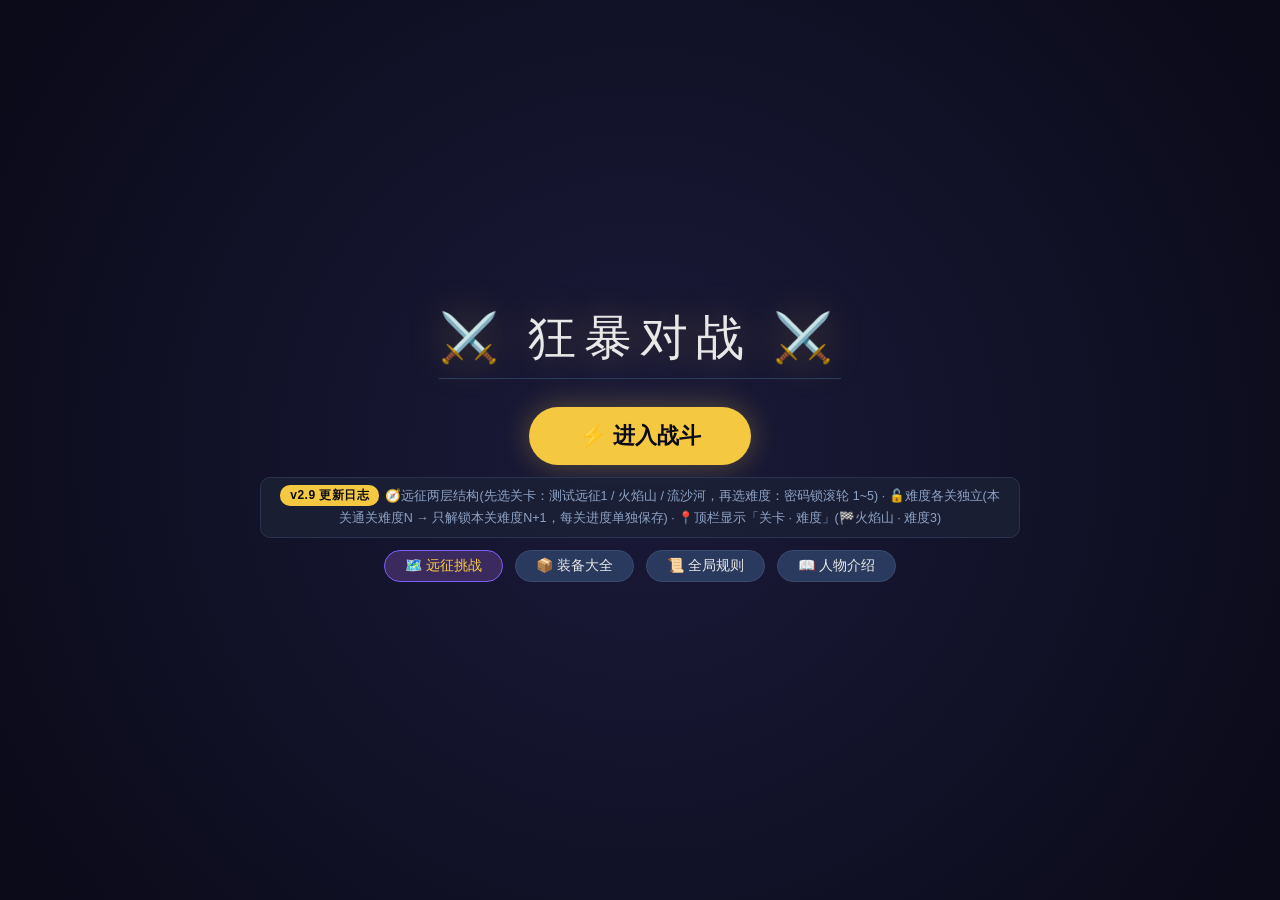
<file: index.html>
<!DOCTYPE html>
<html lang="zh">
<head>
<meta charset="UTF-8">
<meta name="viewport" content="width=device-width, initial-scale=1.0">
<title>狂暴对战（v2.9）</title>
<link rel="stylesheet" href="style.css">
</head>
<body>

<!-- 启动界面 -->
<div id="startScreen">
    <div class="header">
        <h1>⚔️ 狂暴对战 ⚔️</h1>
    </div>
    <button class="start-btn" id="startBtn">⚡ 进入战斗</button>
    <div class="version"><span class="v-num">v2.9 更新日志</span>🧭远征两层结构(先选关卡：测试远征1 / 火焰山 / 流沙河，再选难度：密码锁滚轮 1~5) · 🔓难度各关独立(本关通关难度N → 只解锁本关难度N+1，每关进度单独保存) · 📍顶栏显示「关卡 · 难度」(🏁火焰山 · 难度3)</div>
    <div class="btn-group">
        <button id="rogueOpenBtn" class="rogue-entry-btn">🗺️ 远征挑战</button>
        <button id="toggleEquipBtn">📦 装备大全</button>
        <button id="showRulesBtn">📜 全局规则</button>
        <button id="heroOpenBtn">📖 人物介绍</button>
    </div>
    <div class="equip-library" id="startEquipLibrary">
        <h3>📦 装备大全</h3>
        <div id="startEquipList">
            <div class="rule-section">
                <div class="rule-head" data-toggle="startEquipList_normal">
                    <span class="rule-title">🟢 普通装备（占 1 装备点）</span><span class="rule-arrow">▼</span>
                </div>
                <div class="collapse-body" id="startEquipList_normal"></div>
            </div>
            <div class="rule-section">
                <div class="rule-head" data-toggle="startEquipList_special">
                    <span class="rule-title">✨ 特殊装备（不消耗装备点）</span><span class="rule-arrow">▼</span>
                </div>
                <div class="collapse-body" id="startEquipList_special"></div>
            </div>
            <div class="rule-section">
                <div class="rule-head" data-toggle="startEquipList_rare">
                    <span class="rule-title">⭐ 稀有装备（占 2 装备点）</span><span class="rule-arrow">▼</span>
                </div>
                <div class="collapse-body" id="startEquipList_rare"></div>
            </div>
            <div class="rule-section">
                <div class="rule-head" data-toggle="startEquipList_upgrade">
                    <span class="rule-title">🔧 升级装备（占 1 装备点；普通对战可直接选用）</span><span class="rule-arrow">▼</span>
                </div>
                <div class="collapse-body" id="startEquipList_upgrade"></div>
            </div>
        </div>
    </div>
</div>

<!-- 全局规则模态框 -->
<div id="rulesModal">
    <div class="modal-content">
        <h2>📜 全局规则</h2>

        <div class="rule-section">
            <div class="rule-head" data-toggle="rulePlay">
                <span class="rule-title">🎮 游戏玩法</span><span class="rule-arrow">▼</span>
            </div>
            <ul class="rule-body" id="rulePlay">
                <li><strong>队伍规模：</strong>每队 1~3 人，两队人数可不同（1v1 … 3v3），全场最多 6 名角色。</li>
                <li><strong>阵型站位：</strong>每队一个 <strong>3 列 × 2 行</strong> 的矩形区域，共 6 个站位格（前排 3 格 + 后排 3 格）。每队最多 3 人，可在 6 格中<strong>自由摆放</strong>：点击空格「＋」放置队员，<strong>拖动面板</strong>可换位或交换，面板右上「✕」移除队员。靠中间一侧为前排。</li>
                <li><strong>对位优先承伤：</strong>默认攻击<strong>与自己同一列（对位）</strong>的敌人：该列<strong>前排存活就打前排</strong>，<strong>对位前排阵亡后，由同列的后排接替</strong>；只有该列已无可选目标时，才顺延到<strong>列距离最近</strong>的敌人（距离相同取更靠左一列）。部分单位有独立选敌规则：刺客优先敌方后排，Boss 随机选取，枪手锁定血量最低者。</li>
                <li><strong>对位攻击：</strong>在可攻击的候选目标中，优先选择与自己<strong>同列</strong>的敌人；同列无目标时，按列距离由近及远顺延。全程确定性，无随机。</li>
                <li><strong>团灭判负：</strong>一方全部队员阵亡才判负，单人阵亡后战斗继续；技能同样按上述规则选取目标。</li>
                <li><strong>编队保存：</strong>调整好人物与装备后，可在「💾 编队」中命名保存，之后一键调用。</li>
            </ul>
        </div>

        <div class="rule-section">
            <div class="rule-head" data-toggle="ruleMech">
                <span class="rule-title">⚙️ 游戏机制</span><span class="rule-arrow">▼</span>
            </div>
            <ul class="rule-body" id="ruleMech">
                <li><strong>装备容量：</strong>每名角色共 <strong>2 个装备点</strong>；<strong>普通装备</strong>占 1 点、<strong>特殊装备</strong>不消耗装备点、<strong>稀有装备</strong>占 2 点。装备栏共 3 个槽位。相同装备不再受限，可重复装备。</li>
                <li><strong>装备限制：</strong>专业法杖 / 灵能大法杖仅蓝条英雄可装备；熊王爪要求英雄<strong>基础生命值 ≥ 1700</strong>（不含装备加成）。</li>
                <li><strong>唯一被动：</strong>魔返（释放技能回复法力）／血赋（生命值转攻击力）／御击（攻击附带双抗伤害）——同名唯一被动重复装备<strong>只生效一次</strong>，不叠加。</li>
                <li><strong>覆盖机制：</strong>血赋与御击在结算链<strong>最后一步</strong>计算，可吃到其他装备与技能带来的生命/双抗加成；其余装备效果只作用于本体。</li>
                <li><strong>🔧 升级装备（占 1 装备点）：</strong>流星锤→碎岩流星锤、急速弓→霜天风暴弓、精钢剑→幸运精钢剑、专业法杖→灵能大法杖、吸血镰刀→嗜血狂镰。远征「装备升级点」花 <strong>10 金币</strong>可升级获得；普通对局的装备栏与「装备大全」也可直接选用。<strong>每人只能携带 1 件升级装备</strong>（装备下拉会把其余升级装备置灰）。</li>
                <li><strong>🩸 嗜血狂镰（吸血镰刀升级）：</strong>攻击力 +20、全能吸血 +15%、攻速 +0.2（固定）；被动·嗜血：每攻击一次额外 +0.5% 全能吸血，最多额外 +15%。</li>
                <li><strong>❄️ 寒冰印记（霜天风暴弓）：</strong>被攻击者叠加印记，带印记者<strong>攻速 -10%</strong>（不管多少层）；叠至 <strong>10 层</strong>时目标被<strong>冻结 1.5 秒</strong>并清空印记。</li>
                <li><strong>回蓝模板（蓝条英雄）：</strong>a模板＝自然回蓝1/秒＋普攻命中回蓝1/次；b模板＝自然回蓝1/秒＋受击回蓝1/次。</li>
                <li><strong>SP（技能强度）：</strong>由装备提供，放大英雄自身固定数值的技能伤害与技能回复；以攻击力倍率计算的机制与装备型附加伤害不享受。</li>
                <li><strong>眩晕 💫：</strong>被眩晕者无法普攻与施法，但回蓝、CD 照常运转，已释放技能（如诅咒）不中断。</li>
                <li><strong>⏳ 施法时间（法师 · 法术爆发）：</strong>满 16 蓝后需 <strong>0.5 秒</strong>吟唱才结算 280 法伤；吟唱途中被眩晕会中断，<strong>蓝量保留</strong>并在解除眩晕后重新吟唱。</li>
                <li><strong>重伤（诅咒 🧙）：</strong>巫师诅咒附着于目标身上，期间目标<strong>一切回复减半</strong>；可叠加刷新，可同时维持多个目标，施法者死亡或被控也不中断。对 <strong>BOSS 单位</strong>：生命上限按 min(最大生命, 5000) 折算，单次（每秒）3% 的伤害不超过 150。</li>
                <li><strong>战斗日志配色：</strong>物理伤害为<strong style="color:#e74c3c;">红色</strong>、魔法伤害为<strong style="color:#5dade2;">蓝色</strong>、真实伤害为<strong style="color:#ffffff;">白色加粗</strong>。</li>
            </ul>
        </div>

        <button class="modal-close" id="rulesCloseBtn">关闭</button>
    </div>
</div>

<!-- 人物介绍模态框(替代原「模拟统计」) -->
<div id="heroModal">
    <div class="modal-content hero-content">
        <h2>📖 人物介绍</h2>
        <div class="rule-section">
            <div class="rule-head" data-toggle="heroListBody">
                <span class="rule-title">👤 英雄</span><span class="rule-arrow">▼</span>
            </div>
            <div class="collapse-body" id="heroListBody"><div class="hero-cards" id="heroCards"></div></div>
        </div>
        <div class="rule-section">
            <div class="rule-head" data-toggle="bossListBody">
                <span class="rule-title">🏆 BOSS</span><span class="rule-arrow">▼</span>
            </div>
            <div class="collapse-body" id="bossListBody"><div class="hero-cards" id="bossCards"></div></div>
        </div>
        <button class="modal-close" id="heroCloseBtn">关闭</button>
    </div>
</div>

<!-- 挑战模式(固定编队,调用到 B 队) -->
<div id="challengeModal">
    <div class="modal-content hero-content">
        <h2>🎯 挑战队伍</h2>
        <div class="challenge-list" id="challengeList"></div>
        <button class="modal-close" id="challengeCloseBtn">关闭</button>
    </div>
</div>

<!-- 远征挑战(肉鸽模式 2.4): 全屏; 只能操作 A 队;
    出征→战斗→战斗→商店→装备升级→精英战→BOSS 共 7 个节点按顺序推进;
    v2.8: 入口为「密码锁式难度滚轮」(测试远征1~5 为预留名, 可扩展), 通关(击败BOSS)解锁下一档并存本地;
          顶栏 #rogueDiff 显示本局难度(入口「选难度」界面整条顶栏与节点地图隐藏, 地图自整备/战斗起显示);
    v2.9: 两层结构 — 第一层「选关卡」(测试远征1 / 火焰山 / 流沙河 垂直列表, 关卡全部开放, 每关预留配置位),
          第二层「选难度」(密码锁滚轮 1~5, 各关独立解锁; 左下角有「← 返回选择」);
          进行中的那一关显示「进行中：节点K · 难度N」并可点击继续;
    战斗界面为上下布局(B 队在上 / A 队在下, 双方各 3列×2行 前后排 6 站位), 战斗日志在右侧,
    并可「⚙ 调整装备/站位」暂停回整备; 商店可卖装备(普通 6 金 / 稀有 12 金 / 升级装备 10 金) -->
<div id="rogueModal">
    <div class="modal-content">
        <h2>🗺️ 远征挑战</h2>
        <div class="rogue-top" id="rogueTop">
            <div class="rogue-status">
                <span class="rogue-diff" id="rogueDiff"></span>
                <span class="rogue-lives" id="rogueLives"></span>
                <span class="rogue-gold" id="rogueGold"></span>
            </div>
            <div class="rogue-map" id="rogueMap"></div>
        </div>
        <div class="rogue-phase" id="roguePhase"></div>
        <div class="rogue-toast" id="rogueToast"></div>
        <div class="rogue-body" id="rogueBody"></div>
        <div class="rogue-actions" id="rogueActions"></div>
        <button class="modal-close" id="rogueCloseBtn">关闭</button>
    </div>
</div>

<!-- 游戏主容器 -->
<div class="container" id="mainContainer" style="display:none;">
    <button class="back-btn" id="backBtn">🔙 返回</button>
    <h1>⚔️ 狂暴对战 ⚔️</h1>
    <div class="main-layout">
        <div class="left-area">
            <div class="arena">
                <!-- A队(3列×2行阵型: 前排靠中间) -->
                <div class="team" id="teamA" data-count="1">
                    <div class="team-header">
                        <span class="team-name">🛡️ A队</span>
                        <span class="team-count" id="teamHeadA">1 / 3 人</span>
                    </div>
                    <div class="team-grid" id="teamPanelsA"></div>
                    <button class="add-slot" id="addBtnA">＋ 快捷添加</button>
                </div>
                <div class="vs">⚡</div>
                <!-- B队(镜像: 前排同样靠中间) -->
                <div class="team" id="teamB" data-count="1">
                    <div class="team-header">
                        <span class="team-name">⚔️ B队</span>
                        <span class="team-count" id="teamHeadB">1 / 3 人</span>
                    </div>
                    <div class="team-grid" id="teamPanelsB"></div>
                    <button class="add-slot" id="addBtnB">＋ 快捷添加</button>
                    <button class="add-slot challenge-btn" id="challengeOpenBtn">🎯 挑战队伍</button>
                </div>
            </div>
            <div class="controls">
                <button class="btn-fight" id="btnFight">⚡ 攻击一次</button>
                <button class="btn-auto" id="btnAuto">▶ 自动战斗</button>
                <button class="btn-pause" id="btnPause" disabled>⏸ 暂停</button>
                <button class="btn-reset" id="btnReset">🔄 重置</button>
                <span class="speed-group" id="speedGroup">
                    <button class="speed-btn active" id="speed1x">1x</button>
                    <button class="speed-btn" id="speed2x">2x</button>
                    <button class="speed-btn" id="speed4x">4x</button>
                </span>
            </div>
            <div class="winner-banner" id="winnerBanner">🏆 胜利！</div>
            <div id="dmgStatsPanel" style="display:none"></div>
            <div class="footer"><span id="roundInfo">回合: 0</span></div>
        </div>
        <div class="right-area">
            <div class="title">📜 战斗记录</div>
            <div class="log" id="log"><div>💬 编队并选择装备，开始战斗</div></div>
        </div>
    </div>
</div>

<!-- 装备详情浮窗 -->
<div class="equip-tooltip" id="equipTooltip">
    <div class="tt-name" id="ttName">装备名</div>
    <div class="tt-desc" id="ttDesc">描述</div>
    <ul class="tt-stats" id="ttStats"></ul>
</div>

<!-- 天赋选择弹窗 -->
<div id="talentModal">
    <div class="modal-content talent-modal">
        <h2 id="talentModalTitle">✨ 天赋</h2>
        <div id="talentModalBody" class="talent-modal-body"></div>
        <div class="talent-modal-tip">最多选择 3 个天赋；传说至多 1 个；不可重复。点击卡片选中/取消。</div>
        <div class="talent-modal-actions">
            <button id="talentCloseBtn" class="talent-close-btn">完成</button>
        </div>
    </div>
</div>

<script src="config.js"></script>
<script src="heroes.js"></script>
<script src="equips.js"></script>
<script src="talents.js"></script>
<script src="mechanics.js"></script>
<script src="engine.js"></script>
<!-- 远征挑战(肉鸽模式)UI: 须在 game.js 之前加载(game.js 末尾立即执行 init(),其中要调用 GameRogue) -->
<script src="rogue.js"></script>
<script src="game.js"></script>
</body>
</html>
</file>
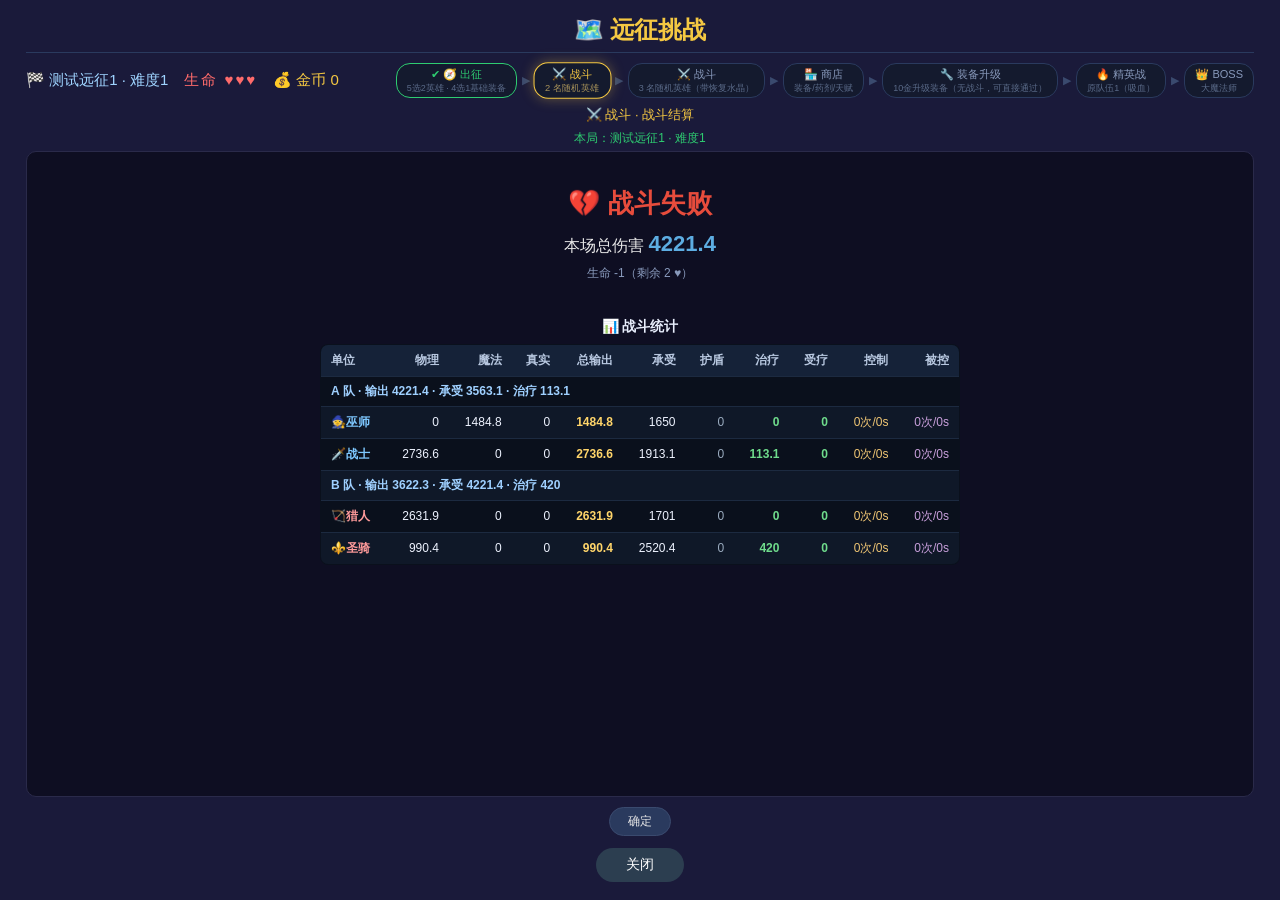
<file: _smoke.html>
<!DOCTYPE html>
<html lang="zh">
<head>
<script>
window.__err = [];
window.addEventListener('error', function (e) {
    if (e.target && e.target.src !== undefined) { window.__err.push('资源加载失败: ' + e.target.src); return; }
    window.__err.push((e.message || 'error') + ' @' + (e.filename || '') + ':' + (e.lineno || ''));
}, true);
window.addEventListener('unhandledrejection', function (e) { window.__err.push('unhandled rejection: ' + e.reason); });
</script>

<meta charset="UTF-8">
<meta name="viewport" content="width=device-width, initial-scale=1.0">
<title>狂暴对战（v2.9）</title>
<link rel="stylesheet" href="style.css">
</head>
<body>

<!-- 启动界面 -->
<div id="startScreen">
    <div class="header">
        <h1>⚔️ 狂暴对战 ⚔️</h1>
    </div>
    <button class="start-btn" id="startBtn">⚡ 进入战斗</button>
    <div class="version"><span class="v-num">v2.9 更新日志</span>🧭远征两层结构(先选关卡：测试远征1 / 火焰山 / 流沙河，再选难度：密码锁滚轮 1~5) · 🔓难度各关独立(本关通关难度N → 只解锁本关难度N+1，每关进度单独保存) · 📍顶栏显示「关卡 · 难度」(🏁火焰山 · 难度3)</div>
    <div class="btn-group">
        <button id="rogueOpenBtn" class="rogue-entry-btn">🗺️ 远征挑战</button>
        <button id="toggleEquipBtn">📦 装备大全</button>
        <button id="showRulesBtn">📜 全局规则</button>
        <button id="heroOpenBtn">📖 人物介绍</button>
    </div>
    <div class="equip-library" id="startEquipLibrary">
        <h3>📦 装备大全</h3>
        <div id="startEquipList">
            <div class="rule-section">
                <div class="rule-head" data-toggle="startEquipList_normal">
                    <span class="rule-title">🟢 普通装备（占 1 装备点）</span><span class="rule-arrow">▼</span>
                </div>
                <div class="collapse-body" id="startEquipList_normal"></div>
            </div>
            <div class="rule-section">
                <div class="rule-head" data-toggle="startEquipList_special">
                    <span class="rule-title">✨ 特殊装备（不消耗装备点）</span><span class="rule-arrow">▼</span>
                </div>
                <div class="collapse-body" id="startEquipList_special"></div>
            </div>
            <div class="rule-section">
                <div class="rule-head" data-toggle="startEquipList_rare">
                    <span class="rule-title">⭐ 稀有装备（占 2 装备点）</span><span class="rule-arrow">▼</span>
                </div>
                <div class="collapse-body" id="startEquipList_rare"></div>
            </div>
            <div class="rule-section">
                <div class="rule-head" data-toggle="startEquipList_upgrade">
                    <span class="rule-title">🔧 升级装备（占 1 装备点；普通对战可直接选用）</span><span class="rule-arrow">▼</span>
                </div>
                <div class="collapse-body" id="startEquipList_upgrade"></div>
            </div>
        </div>
    </div>
</div>

<!-- 全局规则模态框 -->
<div id="rulesModal">
    <div class="modal-content">
        <h2>📜 全局规则</h2>

        <div class="rule-section">
            <div class="rule-head" data-toggle="rulePlay">
                <span class="rule-title">🎮 游戏玩法</span><span class="rule-arrow">▼</span>
            </div>
            <ul class="rule-body" id="rulePlay">
                <li><strong>队伍规模：</strong>每队 1~3 人，两队人数可不同（1v1 … 3v3），全场最多 6 名角色。</li>
                <li><strong>阵型站位：</strong>每队一个 <strong>3 列 × 2 行</strong> 的矩形区域，共 6 个站位格（前排 3 格 + 后排 3 格）。每队最多 3 人，可在 6 格中<strong>自由摆放</strong>：点击空格「＋」放置队员，<strong>拖动面板</strong>可换位或交换，面板右上「✕」移除队员。靠中间一侧为前排。</li>
                <li><strong>对位优先承伤：</strong>默认攻击<strong>与自己同一列（对位）</strong>的敌人：该列<strong>前排存活就打前排</strong>，<strong>对位前排阵亡后，由同列的后排接替</strong>；只有该列已无可选目标时，才顺延到<strong>列距离最近</strong>的敌人（距离相同取更靠左一列）。部分单位有独立选敌规则：刺客优先敌方后排，Boss 随机选取，枪手锁定血量最低者。</li>
                <li><strong>对位攻击：</strong>在可攻击的候选目标中，优先选择与自己<strong>同列</strong>的敌人；同列无目标时，按列距离由近及远顺延。全程确定性，无随机。</li>
                <li><strong>团灭判负：</strong>一方全部队员阵亡才判负，单人阵亡后战斗继续；技能同样按上述规则选取目标。</li>
                <li><strong>编队保存：</strong>调整好人物与装备后，可在「💾 编队」中命名保存，之后一键调用。</li>
            </ul>
        </div>

        <div class="rule-section">
            <div class="rule-head" data-toggle="ruleMech">
                <span class="rule-title">⚙️ 游戏机制</span><span class="rule-arrow">▼</span>
            </div>
            <ul class="rule-body" id="ruleMech">
                <li><strong>装备容量：</strong>每名角色共 <strong>2 个装备点</strong>；<strong>普通装备</strong>占 1 点、<strong>特殊装备</strong>不消耗装备点、<strong>稀有装备</strong>占 2 点。装备栏共 3 个槽位。相同装备不再受限，可重复装备。</li>
                <li><strong>装备限制：</strong>专业法杖 / 灵能大法杖仅蓝条英雄可装备；熊王爪要求英雄<strong>基础生命值 ≥ 1700</strong>（不含装备加成）。</li>
                <li><strong>唯一被动：</strong>魔返（释放技能回复法力）／血赋（生命值转攻击力）／御击（攻击附带双抗伤害）——同名唯一被动重复装备<strong>只生效一次</strong>，不叠加。</li>
                <li><strong>覆盖机制：</strong>血赋与御击在结算链<strong>最后一步</strong>计算，可吃到其他装备与技能带来的生命/双抗加成；其余装备效果只作用于本体。</li>
                <li><strong>🔧 升级装备（占 1 装备点）：</strong>流星锤→碎岩流星锤、急速弓→霜天风暴弓、精钢剑→幸运精钢剑、专业法杖→灵能大法杖、吸血镰刀→嗜血狂镰。远征「装备升级点」花 <strong>10 金币</strong>可升级获得；普通对局的装备栏与「装备大全」也可直接选用。<strong>每人只能携带 1 件升级装备</strong>（装备下拉会把其余升级装备置灰）。</li>
                <li><strong>🩸 嗜血狂镰（吸血镰刀升级）：</strong>攻击力 +20、全能吸血 +15%、攻速 +0.2（固定）；被动·嗜血：每攻击一次额外 +0.5% 全能吸血，最多额外 +15%。</li>
                <li><strong>❄️ 寒冰印记（霜天风暴弓）：</strong>被攻击者叠加印记，带印记者<strong>攻速 -10%</strong>（不管多少层）；叠至 <strong>10 层</strong>时目标被<strong>冻结 1.5 秒</strong>并清空印记。</li>
                <li><strong>回蓝模板（蓝条英雄）：</strong>a模板＝自然回蓝1/秒＋普攻命中回蓝1/次；b模板＝自然回蓝1/秒＋受击回蓝1/次。</li>
                <li><strong>SP（技能强度）：</strong>由装备提供，放大英雄自身固定数值的技能伤害与技能回复；以攻击力倍率计算的机制与装备型附加伤害不享受。</li>
                <li><strong>眩晕 💫：</strong>被眩晕者无法普攻与施法，但回蓝、CD 照常运转，已释放技能（如诅咒）不中断。</li>
                <li><strong>⏳ 施法时间（法师 · 法术爆发）：</strong>满 16 蓝后需 <strong>0.5 秒</strong>吟唱才结算 280 法伤；吟唱途中被眩晕会中断，<strong>蓝量保留</strong>并在解除眩晕后重新吟唱。</li>
                <li><strong>重伤（诅咒 🧙）：</strong>巫师诅咒附着于目标身上，期间目标<strong>一切回复减半</strong>；可叠加刷新，可同时维持多个目标，施法者死亡或被控也不中断。对 <strong>BOSS 单位</strong>：生命上限按 min(最大生命, 5000) 折算，单次（每秒）3% 的伤害不超过 150。</li>
                <li><strong>战斗日志配色：</strong>物理伤害为<strong style="color:#e74c3c;">红色</strong>、魔法伤害为<strong style="color:#5dade2;">蓝色</strong>、真实伤害为<strong style="color:#ffffff;">白色加粗</strong>。</li>
            </ul>
        </div>

        <button class="modal-close" id="rulesCloseBtn">关闭</button>
    </div>
</div>

<!-- 人物介绍模态框(替代原「模拟统计」) -->
<div id="heroModal">
    <div class="modal-content hero-content">
        <h2>📖 人物介绍</h2>
        <div class="rule-section">
            <div class="rule-head" data-toggle="heroListBody">
                <span class="rule-title">👤 英雄</span><span class="rule-arrow">▼</span>
            </div>
            <div class="collapse-body" id="heroListBody"><div class="hero-cards" id="heroCards"></div></div>
        </div>
        <div class="rule-section">
            <div class="rule-head" data-toggle="bossListBody">
                <span class="rule-title">🏆 BOSS</span><span class="rule-arrow">▼</span>
            </div>
            <div class="collapse-body" id="bossListBody"><div class="hero-cards" id="bossCards"></div></div>
        </div>
        <button class="modal-close" id="heroCloseBtn">关闭</button>
    </div>
</div>

<!-- 挑战模式(固定编队,调用到 B 队) -->
<div id="challengeModal">
    <div class="modal-content hero-content">
        <h2>🎯 挑战队伍</h2>
        <div class="challenge-list" id="challengeList"></div>
        <button class="modal-close" id="challengeCloseBtn">关闭</button>
    </div>
</div>

<!-- 远征挑战(肉鸽模式 2.4): 全屏; 只能操作 A 队;
    出征→战斗→战斗→商店→装备升级→精英战→BOSS 共 7 个节点按顺序推进;
    战斗界面为上下布局(B 队在上 / A 队在下, 双方各 3列×2行 前后排 6 站位), 战斗日志在右侧,
    并可「⚙ 调整装备/站位」暂停回整备; 商店可卖装备(普通 6 金 / 稀有 12 金 / 升级装备 10 金) -->
<div id="rogueModal">
    <div class="modal-content">
        <h2>🗺️ 远征挑战</h2>
        <div class="rogue-top" id="rogueTop">
            <div class="rogue-status">
                <span class="rogue-diff" id="rogueDiff"></span>
                <span class="rogue-lives" id="rogueLives"></span>
                <span class="rogue-gold" id="rogueGold"></span>
            </div>
            <div class="rogue-map" id="rogueMap"></div>
        </div>
        <div class="rogue-phase" id="roguePhase"></div>
        <div class="rogue-toast" id="rogueToast"></div>
        <div class="rogue-body" id="rogueBody"></div>
        <div class="rogue-actions" id="rogueActions"></div>
        <button class="modal-close" id="rogueCloseBtn">关闭</button>
    </div>
</div>

<!-- 游戏主容器 -->
<div class="container" id="mainContainer" style="display:none;">
    <button class="back-btn" id="backBtn">🔙 返回</button>
    <h1>⚔️ 狂暴对战 ⚔️</h1>
    <div class="main-layout">
        <div class="left-area">
            <div class="arena">
                <!-- A队(3列×2行阵型: 前排靠中间) -->
                <div class="team" id="teamA" data-count="1">
                    <div class="team-header">
                        <span class="team-name">🛡️ A队</span>
                        <span class="team-count" id="teamHeadA">1 / 3 人</span>
                    </div>
                    <div class="team-grid" id="teamPanelsA"></div>
                    <button class="add-slot" id="addBtnA">＋ 快捷添加</button>
                </div>
                <div class="vs">⚡</div>
                <!-- B队(镜像: 前排同样靠中间) -->
                <div class="team" id="teamB" data-count="1">
                    <div class="team-header">
                        <span class="team-name">⚔️ B队</span>
                        <span class="team-count" id="teamHeadB">1 / 3 人</span>
                    </div>
                    <div class="team-grid" id="teamPanelsB"></div>
                    <button class="add-slot" id="addBtnB">＋ 快捷添加</button>
                    <button class="add-slot challenge-btn" id="challengeOpenBtn">🎯 挑战队伍</button>
                </div>
            </div>
            <div class="controls">
                <button class="btn-fight" id="btnFight">⚡ 攻击一次</button>
                <button class="btn-auto" id="btnAuto">▶ 自动战斗</button>
                <button class="btn-reset" id="btnReset">🔄 重置</button>
                <span class="speed-group" id="speedGroup">
                    <button class="speed-btn active" id="speed1x">1x</button>
                    <button class="speed-btn" id="speed2x">2x</button>
                    <button class="speed-btn" id="speed4x">4x</button>
                </span>
            </div>
            <div class="winner-banner" id="winnerBanner">🏆 胜利！</div>
            <div class="footer"><span id="roundInfo">回合: 0</span></div>
        </div>
        <div class="right-area">
            <div class="title">📜 战斗记录</div>
            <div class="log" id="log"><div>💬 编队并选择装备，开始战斗</div></div>
        </div>
    </div>
</div>

<!-- 装备详情浮窗 -->
<div class="equip-tooltip" id="equipTooltip">
    <div class="tt-name" id="ttName">装备名</div>
    <div class="tt-desc" id="ttDesc">描述</div>
    <ul class="tt-stats" id="ttStats"></ul>
</div>

<script src="config.js"></script>
<script src="heroes.js"></script>
<script src="equips.js"></script>
<script src="talents.js"></script>
<script src="mechanics.js"></script>
<script src="engine.js"></script>
<!-- 远征挑战(肉鸽模式)UI: 须在 game.js 之前加载(game.js 末尾立即执行 init(),其中要调用 GameRogue) -->
<script src="rogue.js"></script>
<script src="game.js"></script>
<pre id="SMOKE_RESULT" style="white-space:pre-wrap"></pre>
<script>
(function () {
    const out = [];
    const say = (k, v) => out.push(k + ' = ' + v);
    const q = (s) => document.querySelector(s);
    const all = (s) => Array.from(document.querySelectorAll(s));
    const run = (label, fn) => { try { say(label, fn()); } catch (e) { say(label, 'THREW: ' + (e && e.message)); } };
    const R = window.GameRogue;
    const labels = () => all('#rogueActions button').map(b => b.textContent.trim()).join(' | ');
    const press = (text) => {
        const btn = all('#rogueActions button').find(b => b.textContent.includes(text));
        if (!btn) return false;
        btn.click(); return true;
    };

    say('window.GameRogue', typeof R);
    if (!R) { say('致命', 'GameRogue 未导出'); dump(); return; }
    ['install', 'installRogueUI', 'renderRogue', 'rogueReset', 'rogueStopTimer', 'rogueFinishNow',
     'rogueStep', 'rogueEnterNode', 'getWorld', 'ROGUE', 'ROGUE_NODES'].forEach(k =>
        say('  成员 ' + k, typeof R[k] === 'undefined' ? 'MISSING' : typeof R[k]));
    say('  节点数', (R.ROGUE_NODES || []).length);

    // ---- 入口: 第一层选关卡 / 第二层选难度 ----
    run('打开远征弹窗', () => { q('#rogueOpenBtn').click(); return 'phase=' + R.ROGUE.phase + ' 选关层=' + R.ROGUE.layerSelect + ' 关卡数=' + all('#rogueBody .rsl-card').length; });
    run('进入关卡②(火焰山)', () => {
        const c = all('#rogueBody .rsl-card[data-level="2"]')[0];
        if (!c) return '列表缺失(卡片数=' + all('#rogueBody .rsl-card').length + ')';
        c.click();
        return '关卡=' + R.ROGUE.level + ' 关卡名=' + (R.ROGUE_LEVELS || []).filter(l => l.id === R.ROGUE.level).map(l => l.name).join('') +
            ' phase=' + R.ROGUE.phase + ' 选关层=' + R.ROGUE.layerSelect + ' 难度=' + R.ROGUE.difficulty;
    });
    run('返回选择层', () => { const b = all('#rogueActions button').filter(x => x.textContent.includes('返回选择'))[0]; if (!b) return '按钮缺失: ' + labels(); b.click(); return '选关层=' + R.ROGUE.layerSelect + ' 卡片数=' + all('#rogueBody .rsl-card').length; });
    run('再进关卡①(测试远征1)', () => { const c = all('#rogueBody .rsl-card[data-level="1"]')[0]; c.click(); return '关卡=' + R.ROGUE.level + ' phase=' + R.ROGUE.phase + ' 选关层=' + R.ROGUE.layerSelect; });
    run('难度滚轮', () => '难度=' + R.ROGUE.difficulty + ' 滚轮项=' + all('#rogueLock .rp-lock-item').length +
        ' 锁定项=' + all('#rogueLock .rp-lock-item.locked').length + ' 本关已通关难度=' + (R.ROGUE.levelCleared[R.ROGUE.level] || 0) +
        ' 滚轮文字=' + all('#rogueLock .rp-lock-item .rpl-name').map(e => e.textContent.trim()).join('/'));
    run('开始远征', () => press('开始远征') ? ('phase=' + R.ROGUE.phase + ' 关卡=' + R.ROGUE.level + ' 难度=' + R.ROGUE.difficulty + ' 顶栏=' + q('#rogueDiff').textContent.trim()) : ('按钮缺失: ' + labels()));

    // ---- 节点① 出征: 选 2 英雄 + 1 装备 ----
    run('选择英雄/装备', () => {
        const heroes = all('#rogueBody .rp-card[data-kind="hero"]');
        const equips = all('#rogueBody .rp-card[data-kind="equip"]');
        heroes[0].click(); heroes[1].click(); equips[0].click();
        return '已选英雄=' + R.ROGUE.pickHeroes.length + ' 已选装备=' + R.ROGUE.pickEquips.length;
    });
    run('确认出征', () => press('确认出征') ? ('phase=' + R.ROGUE.phase + ' 队伍=' + R.ROGUE.team.length + '人 敌人=' + R.ROGUE.enemies.length) : ('按钮缺失: ' + labels()));

    // ---- 节点② 整备 → 开战 ----
    run('整备界面', () => 'phase=' + R.ROGUE.phase + ' 按钮: ' + labels() + ' 站位格=' + all('#rogueBody .rp-cell, #rogueBody .rc-cell').length);
    run('开始战斗', () => press('开始战斗') ? ('world=' + (R.getWorld() ? 'OK' : '空')) : ('按钮缺失: ' + labels()));
    run('双方人数', () => { const w = R.getWorld(); return w ? (w.A.length + 'v' + w.B.length) : 'world 为空'; });

    // ---- 推进战斗 ----
    run('推进 80 步', () => {
        for (let i = 0; i < 80; i++) R.rogueStep();
        const w = R.getWorld();
        return w ? ('t=' + w.battleTime.toFixed(1) + 's winner=' + (w.winner || '未结束')) : 'world 为空';
    });
    run('战斗界面渲染', () => 'A侧字数=' + q('#rogueSideA').innerHTML.length + ' B侧字数=' + q('#rogueSideB').innerHTML.length +
        ' 日志字数=' + q('#rogueLog').innerHTML.length + ' 金币区=' + q('#rogueGold').textContent.trim());
    run('立即结算', () => { R.rogueFinishNow(); return 'phase=' + R.ROGUE.phase; });
    run('结算界面', () => '按钮: ' + labels());

    // ---- 与普通的对战互不影响 ----
    run('普通对战·攻击一次', () => {
        const before = q('#log').innerHTML.length;
        q('#btnFight').click();
        return '日志字数 ' + before + ' → ' + q('#log').innerHTML.length;
    });
    run('普通对战·自动战斗一帧', () => { q('#btnAuto').click(); return '按钮文案=' + q('#btnAuto').textContent.trim(); });
    run('普通对战面板', () => 'A队面板字数=' + q('#teamPanelsA').innerHTML.length + ' 日志字数=' + q('#log').innerHTML.length);
    run('关闭并重开远征', () => { q('#rogueCloseBtn').click(); q('#rogueOpenBtn').click(); return 'display=' + q('#rogueModal').style.display + ' 选关层=' + R.ROGUE.layerSelect; });
    run('点「进行中」项继续战局', () => {
        const c = all('#rogueBody .rsl-card.running')[0];
        if (!c) return '没有进行中的关卡项(' + all('#rogueBody .rsl-card').length + ' 项)';
        c.click();
        return 'phase=' + R.ROGUE.phase + ' 选关层=' + R.ROGUE.layerSelect;
    });

    say('脚本错误数', window.__err.length);
    window.__err.forEach(e => say('  ERR', e));
    dump();

    function dump() { document.getElementById('SMOKE_RESULT').textContent = '===SMOKE===\n' + out.join('\n') + '\n===END==='; }
})();
</script>
</body>
</html>
</file>
<file: style.css>
/* ========== 全局样式 ========== */
* { margin:0; padding:0; box-sizing:border-box; }
body { background:#0a0a18; min-height:100vh; display:flex; justify-content:center; align-items:center; font-family:'Segoe UI',Arial,sans-serif; padding:16px; }

/* ---------- 启动界面 ---------- */
#startScreen {
    position: fixed;
    top: 0; left: 0; width: 100%; height: 100%;
    background: radial-gradient(circle at center, #1a1a3a, #0a0a18);
    display: flex;
    flex-direction: column;
    justify-content: center;
    /* safe center: 内容超过一屏时改为从顶部开始排列, 避免标题被裁掉且滚不上去 */
    justify-content: safe center;
    align-items: center;
    z-index: 99999;
    color: #e8e8e8;
    transition: opacity 0.6s ease, visibility 0.6s ease;
    overflow-y: auto;
    padding: 20px;
}
#startScreen.hidden { opacity: 0; visibility: hidden; pointer-events: none; }
#startScreen .header { text-align: center; margin-bottom: 10px; }
#startScreen h1 { font-size: 48px; font-weight: 300; letter-spacing: 8px; margin-bottom: 6px; text-shadow: 0 0 40px rgba(245,200,66,0.3); }
#startScreen .start-btn { background: #f5c842; color: #0a0a18; border: none; border-radius: 60px; padding: 14px 50px; font-size: 22px; font-weight: bold; cursor: pointer; transition: 0.3s; box-shadow: 0 0 30px rgba(245,200,66,0.3); margin: 12px 0 12px; }
#startScreen .start-btn:hover { transform: scale(1.08); box-shadow: 0 0 50px rgba(245,200,66,0.6); }
/* 版本号 + 更新日志: 收成一张居中的小卡片, 版本号做金色胶囊, 避免长文本左对齐糊成一片 */
#startScreen .version {
    max-width: 760px; margin: 0 auto 12px; padding: 7px 14px 8px;
    background: rgba(26,32,54,0.85); border: 1px solid #2a3350; border-radius: 10px;
    color: #8ea2c4; font-size: 12.5px; line-height: 1.75; text-align: center;
}
#startScreen .version .v-num {
    display: inline-block; background: #f5c842; color: #0a0a18;
    border-radius: 10px; padding: 0 10px; margin: 0 6px 0 0;
    font-size: 12px; font-weight: bold; letter-spacing: 0.5px; vertical-align: 1px;
}
#startScreen .btn-group { display: flex; gap: 12px; flex-wrap: wrap; justify-content: center; margin-bottom: 12px; }
#startScreen .btn-group button { background: #2a3a5e; color: #e8e8e8; border: 1px solid #3a4a6e; border-radius: 30px; padding: 6px 20px; font-size: 14px; cursor: pointer; transition: 0.2s; }
#startScreen .btn-group button:hover { background: #3a5a8e; transform: scale(1.05); }
#startScreen .equip-library { width: 90%; max-width: 700px; max-height: 45vh; overflow-y: auto; background: rgba(20,20,50,0.9); border-radius: 16px; border: 1px solid #2a3a5e; padding: 12px 16px; margin-top: 6px; display: none; }
#startScreen .equip-library.open { display: block; }
#startScreen .equip-library h3 { color: #f5c842; text-align: center; border-bottom: 1px solid #2a3a5e; padding-bottom: 8px; margin-bottom: 10px; font-weight: 400; letter-spacing: 2px; }
#startScreen .equip-library .equip-item { background: #0e0e22; border-radius: 10px; padding: 8px 14px; margin-bottom: 8px; border: 1px solid #2a2a4a; position: relative; }
#startScreen .equip-library .equip-item .e-name { color: #f5c842; font-weight: bold; font-size: 15px; }
#startScreen .equip-library .equip-item .e-desc { color: #b0c4de; font-size: 13px; margin: 2px 0; }
#startScreen .equip-library .equip-item .e-stats { color: #8899bb; font-size: 12px; list-style: none; padding: 0; margin: 4px 0 0; }
#startScreen .equip-library .equip-item .e-stats li { padding: 1px 0; border-bottom:1px solid #2a2a4a; }
#startScreen .equip-library .equip-item .e-stats li:last-child { border-bottom:none; }
#startScreen .equip-library .rare-badge { position: absolute; top: 6px; right: 10px; background: #6c3483; color: #f5b7f1; padding: 0 10px; border-radius: 12px; font-size: 11px; border: 1px solid #9b59b6; }
#startScreen .equip-library::-webkit-scrollbar { width:4px; }
#startScreen .equip-library::-webkit-scrollbar-thumb { background:#2a3a5e; border-radius:10px; }

/* 全局规则 / 模拟统计 模态框 */
#rulesModal, #heroModal, #challengeModal, #talentModal { position: fixed; top: 0; left: 0; width: 100%; height: 100%; background: rgba(0,0,0,0.7); display: none; justify-content: center; align-items: center; align-items: safe center; z-index: 100000; }
#rulesModal .modal-content, #heroModal .modal-content, #challengeModal .modal-content, #talentModal .modal-content { background: #1a1a3a; border: 2px solid #5dade2; border-radius: 20px; padding: 20px 30px; max-width: 560px; width: 92%; color: #b0c4de; box-shadow: 0 20px 60px rgba(0,0,0,0.9); }
#heroModal .modal-content, #challengeModal .modal-content, #talentModal .modal-content { max-width: 720px; max-height: 88vh; overflow-y: auto; }
/* 全局规则: 内容必然超过一屏, 由弹窗整体滚动(单个滚动条);
   否则内容被垂直居中 + 无高度上限, 上半部分(标题/「游戏玩法」折叠头)与底部「关闭」会被裁到屏幕外 */
#rulesModal .modal-content { max-height: 88vh; overflow-y: auto; }
#rulesModal .modal-content h2, #heroModal .modal-content h2, #challengeModal .modal-content h2, #talentModal .modal-content h2 { color: #f5c842; text-align: center; border-bottom: 1px solid #2a3a5e; padding-bottom: 10px; margin-bottom: 12px; }
#rulesModal .modal-content ul { list-style: none; padding: 0; }
#rulesModal .modal-content ul li { padding: 6px 0; border-bottom: 1px solid #2a2a4a; font-size: 13px; line-height: 1.6; }
#rulesModal .modal-content ul li:last-child { border-bottom: none; }
#rulesModal .modal-content ul li strong { color: #f5c842; }
#rulesModal .modal-close, #heroModal .modal-close, #challengeModal .modal-close { display: block; margin: 14px auto 0; background: #2c3e50; color: #fff; border: none; border-radius: 30px; padding: 8px 30px; font-size: 14px; cursor: pointer; transition: 0.2s; }
#rulesModal .modal-close:hover, #heroModal .modal-close:hover, #challengeModal .modal-close:hover { background: #e74c3c; }

/* ---------- v2.9 天赋系统 ---------- */
.talent-row { display:flex; flex-wrap:wrap; align-items:center; gap:4px; margin:4px 0 2px; }
.talent-open-btn { background:#1a1a3a; border:1px solid #5d6d9e; color:#9fb0d0; border-radius:8px; padding:2px 8px; font-size:11px; cursor:pointer; }
.talent-open-btn:hover { border-color:#f5c842; color:#f5c842; }
.talent-tags { display:flex; flex-wrap:wrap; gap:4px; }
.talent-tag { display:inline-block; background:#1a1a30; border:1px solid #2a2a4a; border-radius:10px; padding:0 6px; font-size:10px; line-height:16px; }
.talent-tag.empty { opacity:0.75; cursor:pointer; }
#talentModal .talent-modal-body { display:grid; grid-template-columns: 1fr 1fr; gap:10px; }
#talentModal .talent-card { background:#0e0e22; border:1px solid #2a2a4a; border-radius:12px; padding:10px 12px; cursor:pointer; transition:0.15s; }
#talentModal .talent-card:hover { transform:translateY(-1px); }
#talentModal .talent-card.selected { background:#1a2438; box-shadow:0 0 0 1px #f5c842 inset; }
#talentModal .talent-head { display:flex; justify-content:space-between; align-items:center; margin-bottom:4px; }
#talentModal .talent-name { font-weight:bold; font-size:14px; }
#talentModal .talent-tier { font-size:11px; }
#talentModal .talent-desc { color:#8899bb; font-size:12px; line-height:1.45; }
#talentModal .talent-empty { grid-column:1 / -1; text-align:center; color:#8899bb; padding:28px 10px; font-size:14px; }
#talentModal .talent-modal-tip { color:#8899bb; font-size:12px; margin:12px 0 8px; text-align:center; }
#talentModal .talent-modal-actions { text-align:center; }
#talentModal .talent-close-btn { background:#2c3e50; color:#fff; border:none; border-radius:30px; padding:8px 30px; font-size:14px; cursor:pointer; }
#talentModal .talent-close-btn:hover { background:#5dade2; color:#0e0e22; }

/* 远征天赋卡片 */
.rp-card.talent-card-rp { min-height: 110px; }
.rt-talent-line { cursor:pointer; font-size:12px; color:#9fb0d0; padding:2px 0; }
.rt-talent-line:hover { color:#f5c842; }
.rt-talent-lines { margin-top:4px; }

/* ---------- 人物介绍 / 挑战队伍(复用「装备大全」的条目样式) ---------- */
#heroModal .equip-item, #challengeModal .equip-item { background:#0e0e22; border-radius:10px; padding:8px 14px; margin-bottom:8px; border:1px solid #2a2a4a; position:relative; }
#heroModal .e-name, #challengeModal .e-name { color:#f5c842; font-weight:bold; font-size:15px; }
#heroModal .e-desc, #challengeModal .e-desc { color:#b0c4de; font-size:13px; margin:2px 0; }
#heroModal .e-stats, #challengeModal .e-stats { color:#8899bb; font-size:12px; list-style:none; padding:0; margin:4px 0 0; }
#heroModal .e-stats li, #challengeModal .e-stats li { padding:1px 0; border-bottom:1px solid #2a2a4a; }
#heroModal .e-stats li:last-child, #challengeModal .e-stats li:last-child { border-bottom:none; }
#heroModal .rare-badge, #challengeModal .rare-badge { position:absolute; top:6px; right:10px; background:#6c3483; color:#f5b7f1; padding:0 10px; border-radius:12px; font-size:11px; border:1px solid #9b59b6; }
#challengeModal .ch-load { display:block; margin:8px 0 0 auto; background:#1a1a3a; color:#f5c842; border:1px solid #5a4a1a; border-radius:16px; padding:4px 18px; font-size:12px; cursor:pointer; transition:0.2s; }
#challengeModal .ch-load:hover { background:#2b3557; }
/* v2.6: 挑战队伍新增「调用到 A 队」按钮, 两个按钮横排右对齐 */
#challengeModal .ch-actions { display:flex; justify-content:flex-end; gap:8px; margin-top:8px; }
#challengeModal .ch-actions .ch-load { margin:0; }
#challengeModal .ch-load-a { background:#12283a; color:#7fd4f5; border-color:#1a4a5a; }
#challengeModal .ch-load-a:hover { background:#1b3b52; }
.challenge-btn { background:#2a1a1a; color:#f5c842; border-color:#5a4a1a; }
.challenge-btn:hover { background:#3a2a1a; }

/* ---------- 游戏容器 ---------- */
.container { background:#14142a; padding:18px 20px; border-radius:24px; box-shadow:0 20px 60px rgba(0,0,0,0.9); width:1500px; max-width:100%; border:1px solid #2a2a4a; display:flex; flex-direction:column; position:relative; margin: 0 auto; }
.back-btn { position: absolute; top: 12px; right: 18px; background: #2c3e50; color: #fff; border: none; border-radius: 30px; padding: 4px 16px; font-size: 13px; cursor: pointer; transition: 0.2s; z-index: 10; }
.back-btn:hover { background: #e74c3c; transform: scale(1.05); }

h1 { text-align:center; color:#e8e8e8; font-weight:400; letter-spacing:4px; font-size:22px; border-bottom:1px solid #2a3a5e; padding-bottom:8px; margin-bottom:12px; margin-top:0; }
.main-layout { display:flex; gap:16px; align-items:stretch; }
.left-area { flex:1.7; display:flex; flex-direction:column; gap:12px; min-width:0; }

/* ---------- 队伍对战区 ---------- */
.arena { display:flex; justify-content:space-between; align-items:stretch; gap:10px; }
.team { flex:1; min-width:0; display:flex; flex-direction:column; background:#0c0c1e; border-radius:18px; border:1px solid #23234a; padding:8px 8px 10px; gap:6px; }
.team#teamA { border-color:#1f3a5c; box-shadow: inset 0 0 40px rgba(93,173,226,0.05); }
.team#teamB { border-color:#4a2030; box-shadow: inset 0 0 40px rgba(231,76,60,0.05); }
.team-header { display:flex; align-items:center; justify-content:center; gap:8px; padding-bottom:4px; border-bottom:1px solid #2a2a4a; }
.team-name { font-size:13px; letter-spacing:2px; font-weight:600; color:#e8e8e8; }
.team#teamA .team-name { color:#5dade2; }
.team#teamB .team-name { color:#e74c3c; }
.team-count { font-size:11px; color:#667799; background:#14142a; border-radius:10px; padding:1px 8px; border:1px solid #2a2a4a; }
/* ---------- 阵型网格: 每队 3 列 × 2 行 = 6 个站位格 ---------- */
.team-grid { display:grid; grid-template-columns: repeat(3, 1fr); gap:6px; align-items:stretch; }
.team-grid > [data-row="0"] { grid-row: 1; }
.team-grid > [data-row="1"] { grid-row: 2; }
/* A队列序从左到右;B队镜像,保证两队的「前排」都紧邻中间 VS 分界 */
#teamA .team-grid > [data-col="0"] { grid-column: 1; }
#teamA .team-grid > [data-col="1"] { grid-column: 2; }
#teamA .team-grid > [data-col="2"] { grid-column: 3; }
#teamB .team-grid > [data-col="0"] { grid-column: 3; }
#teamB .team-grid > [data-col="1"] { grid-column: 2; }
#teamB .team-grid > [data-col="2"] { grid-column: 1; }
/* 中间列(默认核心位)金色描边 */
.team-grid > [data-col="1"].fighter-panel { border-color:#4a4020; }
.team-grid > [data-col="1"].fighter-panel.dead { border-color:#e74c3c; }

/* 空格子: 点击放置队员,也是拖动落点 */
.cell-empty { display:flex; flex-direction:column; align-items:center; justify-content:center; gap:2px; min-height:104px; border:1px dashed #2a3a5e; border-radius:12px; background:rgba(16,16,42,0.45); color:#3a4a6e; cursor:pointer; transition:0.2s; }
.cell-empty:hover { border-color:#f5c842; color:#f5c842; background:#16162e; transform:translateY(-1px); }
.cell-empty .plus { font-size:18px; line-height:1; }
.cell-empty .cell-tip { font-size:9px; color:#445566; letter-spacing:1px; }

.fighter-panel { background:#10102a; border-radius:12px; padding:6px 4px 8px; min-width:0; text-align:center; border:2px solid #2a2a4a; transition:0.3s; position:relative; cursor:grab; animation: panelIn 0.3s ease; }
@keyframes panelIn { from { opacity:0; transform: translateY(8px); } to { opacity:1; transform: translateY(0); } }
.fighter-panel:hover { border-color:#3a3a6a; }
.fighter-panel.active { border-color:#f5c842; box-shadow:0 0 25px rgba(245,200,66,0.15); }
.fighter-panel.dead { opacity:0.4; border-color:#e74c3c; }
/* 拖动换位反馈 */
.fighter-panel.dragging { opacity:0.45; transform:scale(0.96); cursor:grabbing; }
.fighter-panel.drop-target, .cell-empty.drop-target { border-color:#5dade2 !important; box-shadow:0 0 14px rgba(93,173,226,0.45); background:#14143a; }

.panel-top { display:flex; align-items:center; justify-content:space-between; margin-bottom:2px; }
.slot-badge { font-size:9px; letter-spacing:1px; color:#667799; background:#14142a; border:1px solid #2a2a4a; border-radius:10px; padding:0 6px; }
.fighter-panel[data-slot="0"] .slot-badge { color:#f5c842; border-color:#5a4a20; background:#221c0a; }
.remove-slot { background:transparent; border:1px solid #2a2a4a; color:#556; border-radius:6px; width:16px; height:16px; line-height:1; font-size:9px; cursor:pointer; transition:0.2s; padding:0; }
.remove-slot:hover { background:#e74c3c; color:#fff; border-color:#e74c3c; transform:scale(1.1); }
.remove-slot:disabled { opacity:0.25; cursor:not-allowed; }
.add-slot { align-self:center; margin-top:2px; width:80%; background:#14142a; color:#667799; border:1px dashed #3a4a6e; border-radius:12px; padding:3px 0; font-size:11px; cursor:pointer; transition:0.2s; }
.add-slot:hover { color:#f5c842; border-color:#f5c842; background:#1a1a3a; }
.add-slot:disabled { opacity:0.3; cursor:not-allowed; }

.hero-selector { display:flex; flex-direction:column; align-items:center; margin-bottom:2px; cursor:pointer; }
.hero-current { display:flex; align-items:center; gap:4px; background:#1a1a3a; padding:1px 8px 1px 6px; border-radius:30px; border:2px solid #2a2a4a; transition:0.2s; }
.hero-current:hover { border-color:#5dade2; background:#22224a; }
.hero-current .h-emoji { font-size:16px; }
.hero-current .h-name { font-size:11px; font-weight:bold; color:#fff; }
.hero-current .h-arrow { color:#667799; font-size:9px; margin-left:1px; }
.hero-grid { display:none; flex-wrap:wrap; gap:3px; justify-content:center; margin-top:4px; background:#0e0e22; padding:5px; border-radius:12px; border:1px solid #2a2a4a; width:100%; position:absolute; left:0; top:100%; z-index:50; box-shadow:0 10px 30px rgba(0,0,0,0.8); }
.hero-grid.open { display:flex; }
.hero-grid .hero-icon { background:#1a1a3a; border:2px solid #2a2a4a; border-radius:8px; padding:2px 5px; cursor:pointer; transition:0.2s; display:flex; flex-direction:column; align-items:center; min-width:40px; font-size:9px; color:#8899bb; }
.hero-grid .hero-icon:hover { background:#2a2a5a; border-color:#4a4a8a; transform:scale(1.05); }
.hero-grid .hero-icon.selected { border-color:#f5c842; background:#2a2a4a; box-shadow:0 0 15px rgba(245,200,66,0.2); }
.hero-grid .hero-icon .h-emoji { font-size:16px; }
.hero-grid .hero-icon .h-name { font-size:8px; margin-top:0px; color:#aaa; }

/* v2.9 属性区重做: 名称与数值强制同行(绝不拆断); 各属性等宽成列(网格对齐);
   列数自适应: 窄栏 2 列(3 行) / 宽栏 3 列(2 行); 空间不足时以「整条属性」为单位整体换行 */
.fighter-panel .stats { display:flex; flex-wrap:wrap; justify-content:center; align-items:baseline; column-gap:6px; row-gap:1px; margin:1px 0; color:#8899bb; font-size:10px; }
.fighter-panel .stat-item { flex:1 1 30%; display:flex; align-items:baseline; justify-content:center; white-space:nowrap; }
.fighter-panel .stat-item .label { color:#667799; font-weight:normal; margin-right:2px; }
.fighter-panel .stat-item .atk-val,
.fighter-panel .stat-item .spd-val,
.fighter-panel .stat-item .crit-val,
.fighter-panel .stat-item .armor-val,
.fighter-panel .stat-item .mr-val,
.fighter-panel .stat-item .leech-val { color:#fff; font-weight:bold; }
/* v2.7 动态数值: 机制加成(如长枪手独守阵线 +20 攻击力)生效时高亮显示 */
.fighter-panel .stat-item .atk-val.buffed { color:#2ecc71 !important; text-shadow:0 0 4px rgba(46,204,113,0.6); }
.hp-bar-bg { width:100%; height:10px; background:#1a1a30; border-radius:20px; overflow:hidden; margin:3px 0 1px; border:1px solid #2a2a4a; }
.hp-bar { height:100%; width:100%; background:#27ae60; border-radius:20px; transition:width 0.25s ease; }
.hp-bar.low { background:#e67e22; }
.hp-bar.critical { background:#e74c3c; }
.hp-text { color:#99aabb; font-size:10px; font-weight:bold; }
.cd-bar-bg { width:100%; height:4px; background:#1a1a30; border-radius:20px; overflow:hidden; margin:1px 0 1px; border:1px solid #2a2a2a; }
.cd-bar { height:100%; width:0%; background:#f39c12; border-radius:20px; transition:width 0.2s ease; }
.cd-bar.ready { background:#2ecc71; box-shadow:0 0 10px #2ecc71aa; }
.cd-text { color:#f39c12; font-size:9px; display:flex; justify-content:space-between; }
.cd-text .ready-label { color:#2ecc71; }
.cd-area { display:none; }
.mana-area { display:none; }
.blue-bar-bg { width:100%; height:4px; background:#1a1a30; border-radius:20px; overflow:hidden; margin:1px 0 1px; border:1px solid #1a2a4a; }
.blue-bar { height:100%; width:0%; background:#3498db; border-radius:20px; transition:width 0.2s ease; }
.blue-text { color:#5dade2; font-size:9px; }
.status-area { display:flex; justify-content:center; gap:3px; flex-wrap:wrap; margin-top:1px; min-height:16px; }
.status-badge { display:inline-block; background:#1a1a30; border-radius:12px; padding:0 6px; font-size:9px; border:1px solid #2a2a4a; color:#b0c4de; line-height:15px; }
.status-badge.curse { border-color:#9b59b6; color:#d7bde2; background:#2a1a3a; }
.status-badge.evo { border-color:#f39c12; color:#f5c842; background:#2a2a1a; }
.status-badge.silenced { border-color:#e67e22; color:#f5c842; background:#2a1a1a; }
.status-badge.fighter { border-color:#e74c3c; color:#f1948a; background:#2a1a1a; }
.status-badge .badge-icon { margin-right:1px; }
.equip-tag { display:inline-block; background:#1a2a3a; padding:0 5px; border-radius:8px; font-size:9px; color:#f5c842; margin:0 1px; cursor:default; white-space:nowrap; }
.equip-tag.rare { background: #6c3483; border:1px solid #9b59b6; color: #f5b7f1; box-shadow: 0 0 10px rgba(155,89,182,0.4); }
.equip-tag.disabled { opacity: 0.4; cursor: not-allowed; }
.equip-selector { margin-top:4px; display:flex; align-items:center; justify-content:center; gap:3px; font-size:10px; color:#8899bb; flex-wrap:wrap; }
.equip-selector select { background:#1a1a3a; color:#e0e0e0; border:1px solid #2a3a5e; border-radius:6px; padding:1px 4px; font-size:10px; cursor:pointer; outline:none; font-family:inherit; width:88px; max-width:100%; }
.equip-selector select:focus { border-color:#5dade2; }
.equip-selector select option { background:#1a1a3a; color:#e0e0e0; }
.equip-selector select:disabled { opacity:0.5; cursor:not-allowed; }
.equip-selector .slot-label { color:#667799; font-size:9px; }
.equip-tags { display:flex; justify-content:center; gap:3px; flex-wrap:wrap; margin-top:2px; }

.vs { color:#f5c842; font-size:18px; font-weight:bold; text-shadow:0 0 30px rgba(245,200,66,0.2); flex-shrink:0; display:flex; align-items:center; padding:0 2px; }
.right-area { flex:1; min-width:190px; display:flex; flex-direction:column; background:#0e0e22; border-radius:16px; border:1px solid #2a2a4a; padding:10px 12px; height:auto; max-height:600px; }
.right-area .title { color:#8899bb; font-size:12px; letter-spacing:2px; border-bottom:1px solid #2a3a5e; padding-bottom:4px; margin-bottom:6px; text-align:center; }
.log { flex:1; overflow-y:auto; color:#8899bb; font-size:12px; line-height:1.5; font-family:'Courier New',monospace; padding-right:2px; }
.log::-webkit-scrollbar { width:4px; }
.log::-webkit-scrollbar-thumb { background:#2a3a5e; border-radius:10px; }
.log .highlight { color:#f5c842; font-weight:bold; }
.log .damage { color:#e74c3c; font-weight:bold; }
.log .heal { color:#2ecc71; }
.log .armor { color:#5dade2; }
.log .curse { color:#9b59b6; font-weight:bold; }
.log .mana { color:#5dade2; }
.log .silence { color:#e67e22; font-weight:bold; }
.controls { display:flex; gap:8px; justify-content:center; margin:8px 0 4px; flex-wrap:wrap; }
.controls button { padding:6px 16px; border:none; border-radius:40px; font-size:13px; font-weight:bold; cursor:pointer; transition:0.2s; background:#2a2a4a; color:#ccc; }
.controls button:hover { transform:scale(1.05); filter:brightness(1.2); }
.controls button:active { transform:scale(0.95); }
.btn-fight { background:#e67e22 !important; color:#fff !important; }
.btn-reset { background:#2c3e50 !important; color:#fff !important; }
.btn-auto { background:#2980b9 !important; color:#fff !important; }
.btn-auto.stop { background:#c0392b !important; }
.btn-pause { background:#8e44ad !important; color:#fff !important; }
.btn-pause.resume { background:#27ae60 !important; }
.btn-pause:disabled { opacity:0.45; }
/* 自动战斗倍速按钮 */
.speed-group { display:flex; gap:4px; align-items:center; margin-left:6px; }
.speed-group .speed-btn { padding:5px 12px; font-size:12px; background:#1a1a3a; color:#8899bb; border:1px solid #2a3a5e; border-radius:40px; }
.speed-group .speed-btn:hover { transform:scale(1.05); filter:brightness(1.2); }
.speed-group .speed-btn.active { color:#f5c842; border-color:#f5c842; box-shadow: 0 0 12px rgba(245,200,66,0.35); }
.winner-banner { text-align:center; font-size:20px; font-weight:bold; margin:4px 0; color:#f1c40f; text-shadow:0 0 40px rgba(241,196,15,0.3); display:none; animation: bannerIn 0.4s ease; }
@keyframes bannerIn { from { opacity:0; transform:scale(0.9); } to { opacity:1; transform:scale(1); } }
.footer { display:flex; justify-content:space-between; color:#445566; font-size:10px; margin-top:4px; }

/* ---------- 装备详情浮窗 ---------- */
.equip-tooltip { position: fixed; background: #1a1a3a; border: 1px solid #5dade2; border-radius: 12px; padding: 10px 14px; max-width: 280px; color: #b0c4de; font-size: 13px; line-height: 1.5; box-shadow: 0 8px 30px rgba(0,0,0,0.8); pointer-events: none; z-index: 9999; display: none; font-family: 'Segoe UI', Arial, sans-serif; }
.equip-tooltip .tt-name { color:#f5c842; font-weight:bold; font-size:15px; margin-bottom:4px; }
.equip-tooltip .tt-desc { color:#b0c4de; margin-bottom:6px; }
.equip-tooltip .tt-stats { color:#8899bb; font-size:12px; list-style:none; padding:0; margin:4px 0 0; }
.equip-tooltip .tt-stats li { padding:1px 0; border-bottom:1px solid #2a2a4a; }
.equip-tooltip .tt-stats li:last-child { border-bottom:none; }
.equip-tooltip .tt-stats .stat-val { color:#fff; font-weight:bold; }

/* ---------- 阵型格内的紧凑排版(每格约占队伍宽度 1/3) ---------- */
.team-grid .fighter-panel .stats { font-size:9px; }
.team-grid .hero-current { padding:1px 5px 1px 4px; border-width:1px; }
.team-grid .hero-current .h-emoji { font-size:13px; }
.team-grid .hero-current .h-name { font-size:10px; }
.team-grid .hero-current .h-arrow { font-size:8px; }
.team-grid .equip-tag { font-size:8px; padding:0 3px; }
.team-grid .equip-selector { flex-direction:column; gap:2px; margin-top:3px; }
.team-grid .equip-selector .slot-label { display:none; }
.team-grid .equip-selector select { width:100%; font-size:9px; }
.team-grid .status-badge { font-size:8px; padding:0 4px; }
.team-grid .slot-badge { font-size:8px; padding:0 4px; }
.team-grid .fighter-panel .hp-text { font-size:9px; }
.team-grid .remove-slot { width:14px; height:14px; font-size:8px; }
.team-grid .hero-grid { padding:4px; gap:2px; }
.team-grid .hero-grid .hero-icon { min-width:34px; padding:1px 4px; }
.team-grid .hero-grid .hero-icon .h-emoji { font-size:14px; }
.team-grid .hero-grid .hero-icon .h-name { font-size:7px; }

@media (max-width:1100px) {
    .container { width:100%; padding:14px 10px; }
    .team-grid .cell-empty { min-height:86px; }
    .right-area { min-width:160px; }
}

/* ---------- 矮屏适配: 2×3 阵型纵向占用较大,压缩留白避免整页滚动 ---------- */
@media (max-height:860px) {
    h1 { font-size:18px; padding-bottom:6px; margin-bottom:8px; }
    .arena { padding:8px; gap:8px; }
    .team { padding:6px 6px 8px; gap:4px; }
    .team-header { padding-bottom:2px; }
    .team-grid { gap:4px; }
    .team-grid .cell-empty { min-height:78px; }
    .team-grid .fighter-panel { padding:4px 3px 6px; }
    .team-grid .fighter-panel .hp-text { font-size:8px; }
    .team-grid .status-area { min-height:0; }
    .log { min-height:100px; }
    .controls { margin:6px 0 2px; }
    .controls button { padding:5px 12px; font-size:12px; }
}

@media (max-width:820px) {
    .main-layout { flex-direction:column; }
    .right-area { max-height:250px; }
    .arena { flex-direction:column; align-items:center; }
    .team { width:100%; }
    .vs { padding:4px 0; }
    #startScreen h1 { font-size: 28px; }
    #startScreen .start-btn { padding: 12px 30px; font-size: 18px; }
    #startScreen .equip-library { max-height: 40vh; }
    .back-btn { top:6px; right:10px; font-size:11px; padding:2px 12px; }
    .equip-selector select { width:80px; font-size:10px; }
    .team-grid .equip-selector { flex-direction:row; }
    .team-grid .equip-selector select { width:72px; }
    .team-grid .cell-empty { min-height:64px; }
}

/* ============================================================
   v4.3 新增: 规则折叠区 / 人物介绍 / 编队 / 装备点
   ============================================================ */

/* 全局规则: 「游戏玩法」/「游戏机制」折叠区 */
.rule-section { margin-bottom:10px; border:1px solid #2a3350; border-radius:8px; overflow:hidden; }
.rule-head {
    display:flex; justify-content:space-between; align-items:center;
    padding:10px 14px; cursor:pointer; user-select:none;
    background:#1b2138; color:#e8ecf5; font-weight:bold; font-size:14px;
}
.rule-head:hover { background:#232a47; }
.rule-arrow { font-size:11px; color:#8899bb; transition:transform .2s; }
.rule-head.collapsed .rule-arrow { transform:rotate(-90deg); }
.rule-body {
    margin:0; padding:10px 14px 12px 30px; background:#141a2e;
    /* 不再单独滚动: 统一由 #rulesModal .modal-content 滚动, 避免嵌套滚动条且保证内容不被裁 */
}
.rule-body.collapsed { display:none; }
.rule-body li { margin-bottom:6px; font-size:12.5px; line-height:1.6; color:#b9c4dd; }
.rule-body strong { color:#e8ecf5; }

/* 装备点提示 */
.equip-points { font-size:10px; color:#8899bb; text-align:center; margin-top:2px; }

/* ============================================================
   v4.7 新增: 伤害配色 / 折叠区通用容器 / 装备分档徽章
   ============================================================ */

/* 战斗日志伤害配色: 物理=红色, 真实=白色加粗, 魔法=蓝色 */
.log .dmg-physical { color:#e74c3c; font-weight:bold; }
.log .dmg-magic { color:#5dade2; font-weight:bold; }
.log .dmg-true { color:#ffffff; font-weight:bold; text-shadow:0 0 6px rgba(255,255,255,0.45); }

/* 折叠区通用容器(人物介绍 / 装备大全 复用「全局规则」的折叠头样式) */
.collapse-body { display:block; padding:10px 12px 12px; background:#141a2e; }
.collapse-body.collapsed { display:none; }
#startScreen .equip-library .collapse-body { background:transparent; padding:6px 0 2px; }
#heroModal .collapse-body { background:transparent; padding:8px 0 2px; }

/* 装备分档徽章: 特殊装备(不消耗装备点) */
#startScreen .equip-library .rare-badge.special-badge,
#heroModal .rare-badge.special-badge { background:#0f4c5c; color:#a8e6f5; border-color:#5dade2; }

/* 装备标签: 特殊装备(青色) */
.equip-tag.special { background:#0f4c5c; border:1px solid #5dade2; color:#a8e6f5; box-shadow:0 0 10px rgba(93,173,226,0.35); }

/* ============================================================
   v2.0 新增: 远征挑战(肉鸽模式)
   ============================================================ */
.rogue-entry-btn { background:#3a2a5e !important; color:#f5c842 !important; border-color:#7d5fff !important; }

#rogueModal { position:fixed; top:0; left:0; width:100%; height:100%; background:rgba(0,0,0,0.75); display:none; justify-content:center; align-items:center; z-index:100000; }
#rogueModal .modal-content { background:#1a1a3a; border:2px solid #5dade2; border-radius:20px; padding:18px 26px; max-width:920px; width:94%; max-height:92vh; overflow-y:auto; color:#b0c4de; box-shadow:0 20px 60px rgba(0,0,0,0.9); }
#rogueModal .modal-content h2 { color:#f5c842; text-align:center; border-bottom:1px solid #2a3a5e; padding-bottom:10px; margin-bottom:12px; }
#rogueModal .modal-close { display:block; margin:12px auto 0; background:#2c3e50; color:#fff; border:none; border-radius:30px; padding:8px 30px; font-size:14px; cursor:pointer; }
#rogueModal .modal-close:hover { background:#e74c3c; }

.rogue-top { display:flex; align-items:center; justify-content:space-between; gap:10px; margin-bottom:8px; flex-wrap:wrap; }
.rogue-status { display:flex; align-items:center; gap:16px; flex-shrink:0; }
.rogue-lives { color:#ff6b6b; font-size:15px; letter-spacing:2px; }
.rogue-gold { color:#f5c842; font-size:15px; }
.rogue-map { display:flex; align-items:center; gap:5px; flex-wrap:wrap; }
.rogue-node { padding:3px 10px; border-radius:14px; border:1px solid #2a3a5e; background:#141a2e; color:#8899bb; font-size:11px; text-align:center; line-height:1.35; }
.rogue-node .rn-sub { display:block; font-size:9px; color:#5a6a88; }
.rogue-node.current { border-color:#f5c842; color:#f5c842; box-shadow:0 0 12px rgba(245,200,66,0.35); }
.rogue-node.current .rn-sub { color:#a8935a; }
.rogue-node.done { border-color:#2ecc71; color:#2ecc71; }
.rogue-link { color:#3a4a6e; font-size:11px; }
.rogue-phase { text-align:center; color:#f5c842; font-size:13px; margin-bottom:6px; }
.rogue-toast { text-align:center; color:#ff6b6b; font-size:12px; min-height:16px; margin-bottom:4px; }
.rogue-body { max-height:54vh; overflow-y:auto; background:#0e0e22; border:1px solid #2a2a4a; border-radius:10px; padding:10px; }
.rogue-actions { display:flex; gap:8px; justify-content:center; margin-top:10px; flex-wrap:wrap; align-items:center; }
.rogue-actions button { background:#2a3a5e; color:#e8e8e8; border:1px solid #3a4a6e; border-radius:20px; padding:5px 18px; font-size:12px; cursor:pointer; transition:.2s; }
.rogue-actions button:hover:not(:disabled) { background:#3a5a8e; }
.rogue-actions button:disabled { opacity:.45; cursor:not-allowed; }
.rogue-actions button.active { color:#f5c842; border-color:#f5c842; }
.rogue-note { text-align:center; font-size:11px; color:#8899bb; margin:2px 0 6px; }

.rogue-pick { display:flex; flex-wrap:wrap; gap:8px; justify-content:center; }
.rp-card { width:98px; padding:6px 4px; border-radius:10px; border:1px solid #2a3a5e; background:#14142a; text-align:center; cursor:pointer; transition:.15s; }
.rp-card:hover { border-color:#5dade2; transform:translateY(-2px); }
.rp-card.selected { border-color:#f5c842; background:#2a2410; box-shadow:0 0 10px rgba(245,200,66,0.35); }
.rp-emoji { font-size:20px; }
.rp-name { font-size:12px; color:#e8e8e8; }
.rp-sub { font-size:9px; color:#8899bb; line-height:1.35; margin-top:2px; }

.rogue-arena { display:flex; align-items:stretch; gap:8px; }
.rogue-side { flex:1; display:flex; flex-direction:column; gap:6px; min-width:0; }
.rogue-vs { display:flex; align-items:center; color:#f5c842; font-size:16px; flex-shrink:0; }
.rogue-unit { border:1px solid #2a3a5e; border-radius:8px; background:#14142a; padding:4px 7px; }
.rogue-unit.dead { opacity:.45; border-color:#e74c3c; }
.ru-head { font-size:12px; color:#e8e8e8; font-weight:bold; }
.ru-bar { height:6px; background:#1a1a30; border-radius:6px; overflow:hidden; margin:3px 0 2px; }
.ru-hp { height:100%; background:#2ecc71; border-radius:6px; transition:width .15s linear; }
.ru-hp.low { background:#e67e22; }
.ru-hp.critical { background:#e74c3c; }
.ru-txt { font-size:10px; color:#8899bb; }
.ru-eq { font-size:10px; color:#f5c842; margin-top:1px; }
.ru-status { display:flex; gap:3px; flex-wrap:wrap; margin-top:2px; }
/* 战斗日志: v2.2 起固定在整个战场右侧(高度随战场拉伸) */
.rogue-log { flex:0 0 34%; width:34%; min-width:205px; margin-top:0; height:auto; overflow-y:auto; background:#0a0a18; border:1px solid #2a2a4a; border-radius:8px; padding:6px 8px; font-size:11px; line-height:1.5; color:#8899bb; font-family:'Courier New',monospace; }
.rogue-log::-webkit-scrollbar { width:4px; }
.rogue-log::-webkit-scrollbar-thumb { background:#2a3a5e; border-radius:10px; }
.rogue-log .dmg-physical { color:#e74c3c; font-weight:bold; }
.rogue-log .dmg-magic { color:#5dade2; font-weight:bold; }
.rogue-log .dmg-true { color:#ffffff; font-weight:bold; text-shadow:0 0 6px rgba(255,255,255,0.45); }
.rogue-log .highlight { color:#f5c842; font-weight:bold; }
.rogue-log .heal { color:#2ecc71; }
.rogue-log .curse { color:#9b59b6; font-weight:bold; }
.rogue-log .armor { color:#5dade2; }
.rogue-log .silence { color:#e67e22; font-weight:bold; }

.rogue-team { display:flex; gap:8px; flex-wrap:wrap; justify-content:center; }
.rt-member { width:158px; border:1px solid #2a3a5e; border-radius:10px; background:#14142a; padding:6px; }
.rt-name { font-size:12px; color:#f5c842; text-align:center; margin-bottom:4px; }
.rt-member select { width:100%; background:#1a1a3a; color:#e0e0e0; border:1px solid #2a3a5e; border-radius:6px; font-size:11px; padding:1px 2px; margin-bottom:3px; }
.rogue-bag { margin-top:10px; border-top:1px solid #2a2a4a; padding-top:8px; }
.rb-title { font-size:12px; color:#f5c842; margin-bottom:4px; text-align:center; }
.rb-list { display:flex; flex-wrap:wrap; gap:6px; justify-content:center; }
.rb-item { border:1px solid #2a3a5e; border-radius:8px; background:#141a2e; padding:2px 8px; font-size:11px; color:#b0c4de; }
.rb-item.used-up { opacity:.45; }
/* v2.3 商店卖装备: 背包条目右侧「卖出」按钮 */
.rb-sell { margin-left:6px; background:#2a3a5e; color:#f5c842; border:1px solid #3a4a6e; border-radius:10px; padding:0 7px; font-size:10px; line-height:16px; cursor:pointer; }
.rb-sell:hover:not(:disabled) { background:#3a5a8e; color:#fff; }
.rb-sell:disabled { opacity:.35; cursor:not-allowed; }
.rogue-toast.ok { color:#2ecc71; }
.rb-empty { color:#5a6a88; font-size:11px; text-align:center; }
.rogue-end { text-align:center; font-size:16px; padding:14px 0; }
.rogue-end .re-sub { display:block; font-size:12px; color:#8899bb; margin-top:6px; }

/* ============================================================
   v2.1 覆盖: 远征窗口全屏 + 节点地图 + 整备站位格 + 商店
   ============================================================ */
#rogueModal .modal-content {
    width:100vw; max-width:100vw; height:100vh; max-height:100vh;
    border-radius:0; border:none; padding:14px 26px 18px;
    display:flex; flex-direction:column; box-shadow:none;
}
#rogueModal .modal-content h2 { padding-bottom:6px; margin-bottom:10px; }
#rogueModal .rogue-body { flex:1; min-height:0; max-height:none; }
#rogueModal .rogue-node { cursor:default; }
#rogueModal .rogue-node.current { transform:scale(1.04); }

/* 整备: 左站位 / 右装备 */
.rogue-prep { display:flex; gap:16px; align-items:flex-start; }
.rogue-prep-left { width:330px; flex-shrink:0; }
.rogue-prep-right { flex:1; min-width:0; }
.rp-title { font-size:12px; color:#f5c842; margin-bottom:4px; text-align:center; }
.rogue-grid { display:grid; grid-template-columns:repeat(3,1fr); gap:6px; }
.rg-cell { min-height:78px; border:1px dashed #2a3a5e; border-radius:10px; background:rgba(16,16,42,0.45); padding:4px; text-align:center; cursor:pointer; transition:.15s; }
.rg-cell:hover { border-color:#5dade2; }
.rg-cell.filled { border-style:solid; border-color:#3a4a6e; background:#14142a; }
.rg-cell.selected { border-color:#f5c842; box-shadow:0 0 10px rgba(245,200,66,0.4); }
.rg-cell.drop-target { border-color:#2ecc71; background:#16261c; }
.rg-cell.dragging { opacity:.5; }
.rg-pos { font-size:9px; color:#5a6a88; }
.rg-name { font-size:12px; color:#e8e8e8; font-weight:bold; margin:2px 0; }
.rg-eq { font-size:12px; }
.rg-empty { font-size:16px; color:#3a4a6e; margin-top:6px; }
.rogue-foes { display:flex; flex-direction:column; gap:4px; }
.rf-foe { font-size:11px; color:#ff9b9b; background:#1a1018; border:1px solid #4a2030; border-radius:8px; padding:2px 8px; }
.rf-sub { color:#8899bb; font-size:10px; margin-left:4px; }
/* 商店卡片 */
.rp-card.sold { opacity:.4; cursor:default; }
.rp-card.sold:hover { border-color:#2a3a5e; transform:none; }
.rp-price { font-size:10px; color:#f5c842; margin-top:2px; }

/* ============================================================
   v2.2: 远征战斗「前后排 6 站位」+ 装备升级点 + 升级装备徽章
   ============================================================ */
/* 战场(上下布局): 左列 = B 队在上 / A 队在下, 右列 = 战斗日志 */
.rogue-arena { display:flex; align-items:stretch; gap:8px; height:100%; min-height:280px; }
.rogue-fields { flex:1; display:flex; flex-direction:column; gap:6px; min-width:0; overflow-y:auto; }
.rof-block { border:1px solid #2a2a4a; border-radius:8px; background:#101024; padding:5px 7px; }
.rof-head { display:flex; justify-content:space-between; align-items:baseline; font-size:11px; color:#f5c842; margin-bottom:4px; }
.rof-head .rof-sub { font-size:9px; color:#5a6a88; }
.rof-mid { text-align:center; font-size:10px; color:#5a6a88; letter-spacing:1px; }
/* 单侧战场: 前排一行 + 后排一行, 每行 3 格 */
.rogue-side { gap:6px; }
.rf-row { display:flex; align-items:stretch; gap:4px; }
.rf-tag { flex-shrink:0; width:24px; display:flex; align-items:center; justify-content:center; font-size:10px; color:#5a6a88; background:#101024; border:1px solid #2a2a4a; border-radius:6px; writing-mode:vertical-rl; letter-spacing:2px; }
.rf-cells { flex:1; display:grid; grid-template-columns:repeat(3,1fr); gap:6px; min-width:0; }
.rogue-unit { min-height:76px; }
.rogue-unit.empty { display:flex; flex-direction:column; align-items:center; justify-content:center; border-style:dashed; opacity:.45; }
.rogue-unit.empty .ru-head { font-size:11px; color:#5a6a88; font-weight:normal; }
.rogue-unit.empty .ru-txt { font-size:9px; }
.ru-pos { float:right; font-size:9px; color:#5a6a88; font-weight:normal; }
/* 装备升级点卡片 */
.rp-card.up-card { width:150px; border-color:#5a4a1a; background:#1a1608; }
.rp-card.up-card:hover { border-color:#f5c842; }
.rp-card.up-card .rp-name { color:#f5c842; font-size:11px; }
/* 背包中的升级装备 */
.rb-item.upgraded { border-color:#5a4a1a; background:#1a1608; color:#f5c842; }
/* 升级装备徽章 */
#startScreen .equip-library .rare-badge.upgrade-badge,
#heroModal .rare-badge.upgrade-badge { background:#4a2a0a; color:#f5c842; border-color:#f5c842; }

/* ============================================================
   v2.4 新增: 入口关卡选择 / 敌方站位与对位详情 / 战斗结算 /
             一次性物品(守护·攻击药剂) / 装备分配界面增强
   ============================================================ */

/* 入口关卡选择卡片 */
.rp-card.entry-card { width:132px; }
.rp-card.entry-card .rp-sub { min-height:30px; }

/* 装备分配: 缩小背包, 放大队员卡片并显示实时基础信息 */
.rogue-prep { flex-wrap:wrap; }
.rogue-prep-left { width:360px; }
.rogue-prep-right { flex:1; min-width:340px; }
.rt-member { width:212px; padding:7px 8px; }
.rt-head { display:flex; justify-content:space-between; align-items:baseline; gap:6px; margin-bottom:4px; }
.rt-head .rt-name { text-align:left; margin-bottom:0; font-size:12.5px; }
.rt-slot { font-size:10px; color:#8899bb; flex-shrink:0; }
.rt-stats { display:flex; flex-wrap:wrap; gap:2px 8px; font-size:10.5px; color:#9fd4ff; background:#101024; border:1px solid #1f2740; border-radius:6px; padding:3px 6px; margin-bottom:4px; }
.rt-stats span { white-space:nowrap; }
.rt-equips { display:flex; flex-direction:column; gap:3px; }
.rt-eq-lines { margin-top:4px; border-top:1px dashed #2a3a5e; padding-top:3px; }
.rt-eq-line { font-size:9.5px; color:#b0c4de; line-height:1.4; }
.rt-eq-line b { color:#f5c842; }
.rogue-bag { max-height:104px; overflow-y:auto; }
.rogue-bag::-webkit-scrollbar { width:4px; }
.rogue-bag::-webkit-scrollbar-thumb { background:#2a3a5e; border-radius:10px; }
.rb-item { padding:1px 7px; font-size:10.5px; }

/* 一次性物品面板(整备界面勾选) */
.rogue-items { margin-top:8px; border:1px solid #2a3a5e; border-radius:8px; background:#101024; padding:6px 8px; }
.ri-title { font-size:11px; color:#f5c842; margin-bottom:4px; }
.ri-item { display:flex; align-items:flex-start; gap:8px; padding:4px 6px; border:1px solid #22304a; border-radius:8px; background:#141a2e; cursor:pointer; margin-bottom:4px; }
.ri-item.on { border-color:#2ecc71; background:#12261a; }
.ri-item input { margin-top:3px; flex-shrink:0; cursor:pointer; }
.ri-icon { font-size:16px; }
.ri-body { display:flex; flex-direction:column; font-size:11px; color:#e8e8e8; }
.ri-own { color:#8899bb; font-size:10px; }
.ri-desc { color:#8899bb; font-size:10px; }

/* 敌方站位网格 + 我方对位详情 */
.rogue-grid.enemy-grid { margin-top:4px; }
.rg-cell.enemy { cursor:default; min-height:auto; border-style:solid; border-color:#4a2030; background:#150f18; }
.rg-cell.enemy:hover { border-color:#4a2030; }
.rg-cell.enemy.filled .rg-name { color:#ff9b9b; }
.rg-stat { font-size:9px; color:#8899bb; line-height:1.5; white-space:nowrap; }
.rogue-pairs { display:flex; flex-direction:column; gap:4px; }
.rp-pair { display:flex; align-items:center; flex-wrap:wrap; gap:4px 8px; font-size:10.5px; background:#141a2e; border:1px solid #22304a; border-radius:8px; padding:4px 8px; }
.rp-us { color:#9fd4ff; }
.rp-arrow { color:#f5c842; flex-shrink:0; }
.rp-foe { color:#ff9b9b; }
.rp-foe.none { color:#5a6a88; }
.rp-foe .rp-stat { display:block; color:#8899bb; }
.rp-foe-eq { display:block; font-size:9.5px; color:#8899bb; }
.rp-stat { font-size:9.5px; color:#8899bb; margin-left:6px; }

/* 战斗结算界面 */
.rogue-settle { text-align:center; padding:24px 10px; }
.rogue-settle .rs-title { font-size:26px; font-weight:bold; margin-bottom:10px; }
.rogue-settle.win .rs-title { color:#f5c842; text-shadow:0 0 18px rgba(245,200,66,0.5); }
.rogue-settle.lose .rs-title { color:#e74c3c; }
.rogue-settle .rs-dmg { font-size:16px; color:#e8e8e8; margin-bottom:8px; }
.rogue-settle .rs-dmg b { color:#5dade2; font-size:22px; }
.rogue-settle .rs-sub { font-size:12px; color:#8899bb; }

/* ---- v2.9 战斗伤害统计 ---- */
.dmg-stats { margin:12px auto 4px; max-width:640px; text-align:left; }
.dmg-stats-title { font-size:14px; font-weight:600; color:#e8eefc; margin-bottom:8px; text-align:center; }
.dmg-stats-table { width:100%; border-collapse:collapse; font-size:12px; background:#0a101c; border:1px solid #2a3a55; border-radius:8px; overflow:hidden; }
.dmg-stats-table th, .dmg-stats-table td { padding:7px 10px; text-align:right; border-bottom:1px solid #1c2a40; color:#eef3ff; }
.dmg-stats-table th:first-child, .dmg-stats-table td:first-child { text-align:left; }
.dmg-stats-table th { color:#b8c8e0; font-weight:600; background:#152238; }
.dmg-stats-table tbody tr:nth-child(even) td { background:#0f1828; }
.dmg-stats-table tbody tr:nth-child(odd) td { background:#0a101c; }
.dmg-stats-table .dmg-total { color:#ffd56a; font-weight:700; }
.dmg-stats-table .dmg-muted { color:#9aabbf; }
.dmg-stats-table .dmg-team-sep td { text-align:left; color:#9fd0ff; background:#1a2d4a; font-weight:700; padding:6px 10px; }
.dmg-stats-table .dmg-side-a { color:#7ec8ff; font-weight:600; }
.dmg-stats-table .dmg-side-b { color:#ff9b9b; font-weight:600; }
.dmg-stats-table .dmg-heal { color:#6fdc8c; font-weight:600; }
.dmg-stats-table .dmg-ctrl { color:#f0c674; }
.dmg-stats-table .dmg-ctrl-in { color:#c9a0dc; }
#dmgStatsPanel { margin:6px auto 10px; max-width:720px; padding:0 8px; }
.btn-pause { /* 暂停/继续 */ }

/* 商店一次性物品卡片 */
.rp-card.item-card { border-color:#2a4a3a; background:#0f1a16; }
.rp-card.item-card:hover { border-color:#2ecc71; }

/* 远征入口: 内容(难度滚轮 + 状态行)靠左下角排; 说明文字与「关卡路线」列表已移除
   仅入口阶段生效(.rogue-body 加 entry-mode), 其余阶段(整备/商店/战斗等)不受影响 */
.rogue-body.entry-mode { display:flex; flex-direction:column; justify-content:flex-end; justify-content: safe flex-end; align-items:flex-start; }
.rogue-body.entry-mode .rogue-lock { margin:0; }
.rogue-body.entry-mode .rpl-meta { justify-content:flex-start; text-align:left; }

/* 顶栏与节点地图按阶段显隐(由 renderRogue 切换 .hidden):
   顶栏: 仅「选难度」入口界面隐藏, 出征选人起出现
   地图: 出征选人界面还不显示, 进整备/战斗后才出现; 「远征结束」界面也不显示 */
.rogue-top.hidden, .rogue-map.hidden { display:none; }

/* ============================================================
   v2.9 新增: 远征两层结构(第一层 关卡选择列表 / 第二层 难度滚轮)
   ============================================================ */

/* 第一层 · 关卡选择: 垂直列表, 每行一张卡片(名称 + 状态徽章 + 一行进度说明) */
.rogue-select { display:flex; flex-direction:column; gap:8px; max-width:560px; margin:4px auto 0; }
.rsl-card { background:#141a2e; border:1px solid #22304a; border-radius:10px; padding:8px 12px; cursor:pointer; transition:.15s; }
.rsl-card:hover { border-color:#5dade2; transform:translateX(2px); }
.rsl-card.cleared { border-color:#1f4a34; }
.rsl-card.running { border-color:#f5c842; background:#221d0e; box-shadow:0 0 12px rgba(245,200,66,0.18); }
.rsl-line { display:flex; align-items:center; justify-content:space-between; gap:10px; }
.rsl-name { font-size:14px; font-weight:bold; color:#e8e8e8; }
.rsl-card.cleared .rsl-name { color:#2ecc71; }
.rsl-card.running .rsl-name { color:#f5c842; }
.rsl-badge { font-size:11px; padding:1px 9px; border-radius:10px; border:1px solid #2a3a5e; color:#8899bb; white-space:nowrap; }
.rsl-badge.open { border-color:#3a5a8e; color:#9fd4ff; }
.rsl-badge.cleared { border-color:#2ecc71; color:#2ecc71; }
.rsl-badge.running { border-color:#f5c842; color:#f5c842; }
.rsl-sub { font-size:11px; color:#7d8bab; margin-top:3px; }

/* 第二层 · 「← 返回选择」固定在整个窗口的左下角(不参与按钮行的居中排布) */
#rogueModal .modal-content { position:relative; }
.rogue-actions .rogue-back-btn { position:absolute; left:26px; bottom:16px; opacity:.85; }
.rogue-actions .rogue-back-btn:hover { opacity:1; }

/* ============================================================
   v2.8 新增: 远征难度选择(密码锁式滚轮) + 顶栏常驻难度
   ============================================================ */

/* 顶栏常驻显示本局难度 */
.rogue-diff { color:#9fd4ff; font-size:15px; }

/* 密码锁: 中间格 = 当前选中档位(可滚动/拖拽/点击/键盘, 滚到底为最高档) */
.rogue-lock { position:relative; width:262px; margin:8px auto 0; }
.rp-lock {
    position:relative; height:168px; overflow-y:auto; overscroll-behavior:contain;
    scrollbar-width:none; -ms-overflow-style:none; cursor:grab; user-select:none; outline:none;
    background:linear-gradient(180deg, rgba(10,10,26,0.94), rgba(30,38,64,0.55) 50%, rgba(10,10,26,0.94));
    border:1px solid #22304a; border-radius:14px;
}
.rp-lock::-webkit-scrollbar { width:0; height:0; }
.rp-lock.dragging { cursor:grabbing; }
.rpl-pad { height:56px; }
.rp-lock-item {
    height:56px; display:flex; flex-direction:column; align-items:center; justify-content:center; gap:2px;
    color:#6b7c99; opacity:.5; transform:scale(.88); cursor:pointer;
    transition:transform .18s ease, opacity .18s ease, color .18s ease;
}
.rp-lock-item .rpl-name { font-size:15px; }
.rp-lock-item .rpl-status { font-size:10.5px; letter-spacing:1px; color:#5a6a88; }
.rp-lock-item.active { opacity:1; transform:scale(1.06); }
.rp-lock-item.active .rpl-name { color:#f5c842; font-size:20px; font-weight:bold; }
.rp-lock-item.active .rpl-status { color:#9fb0cc; }
.rp-lock-item.cleared .rpl-status { color:#2ecc71; }
.rp-lock-item.cleared.active .rpl-name { color:#2ecc71; }
.rp-lock-item.locked .rpl-name { color:#4d5875; }
.rp-lock-item.locked.active .rpl-name { color:#8899bb; }
.rpl-band {
    position:absolute; left:-8px; right:-8px; top:56px; height:56px; pointer-events:none; border-radius:10px;
    border-top:1px solid #3a4a6e; border-bottom:1px solid #3a4a6e;
    background:rgba(93,173,226,0.07); box-shadow:0 0 16px rgba(93,173,226,0.12);
}
.rpl-meta { display:flex; justify-content:center; gap:8px 18px; flex-wrap:wrap; margin-top:10px; font-size:12px; color:#8899bb; text-align:center; }
.rpl-meta b { color:#f5c842; }
</file>
